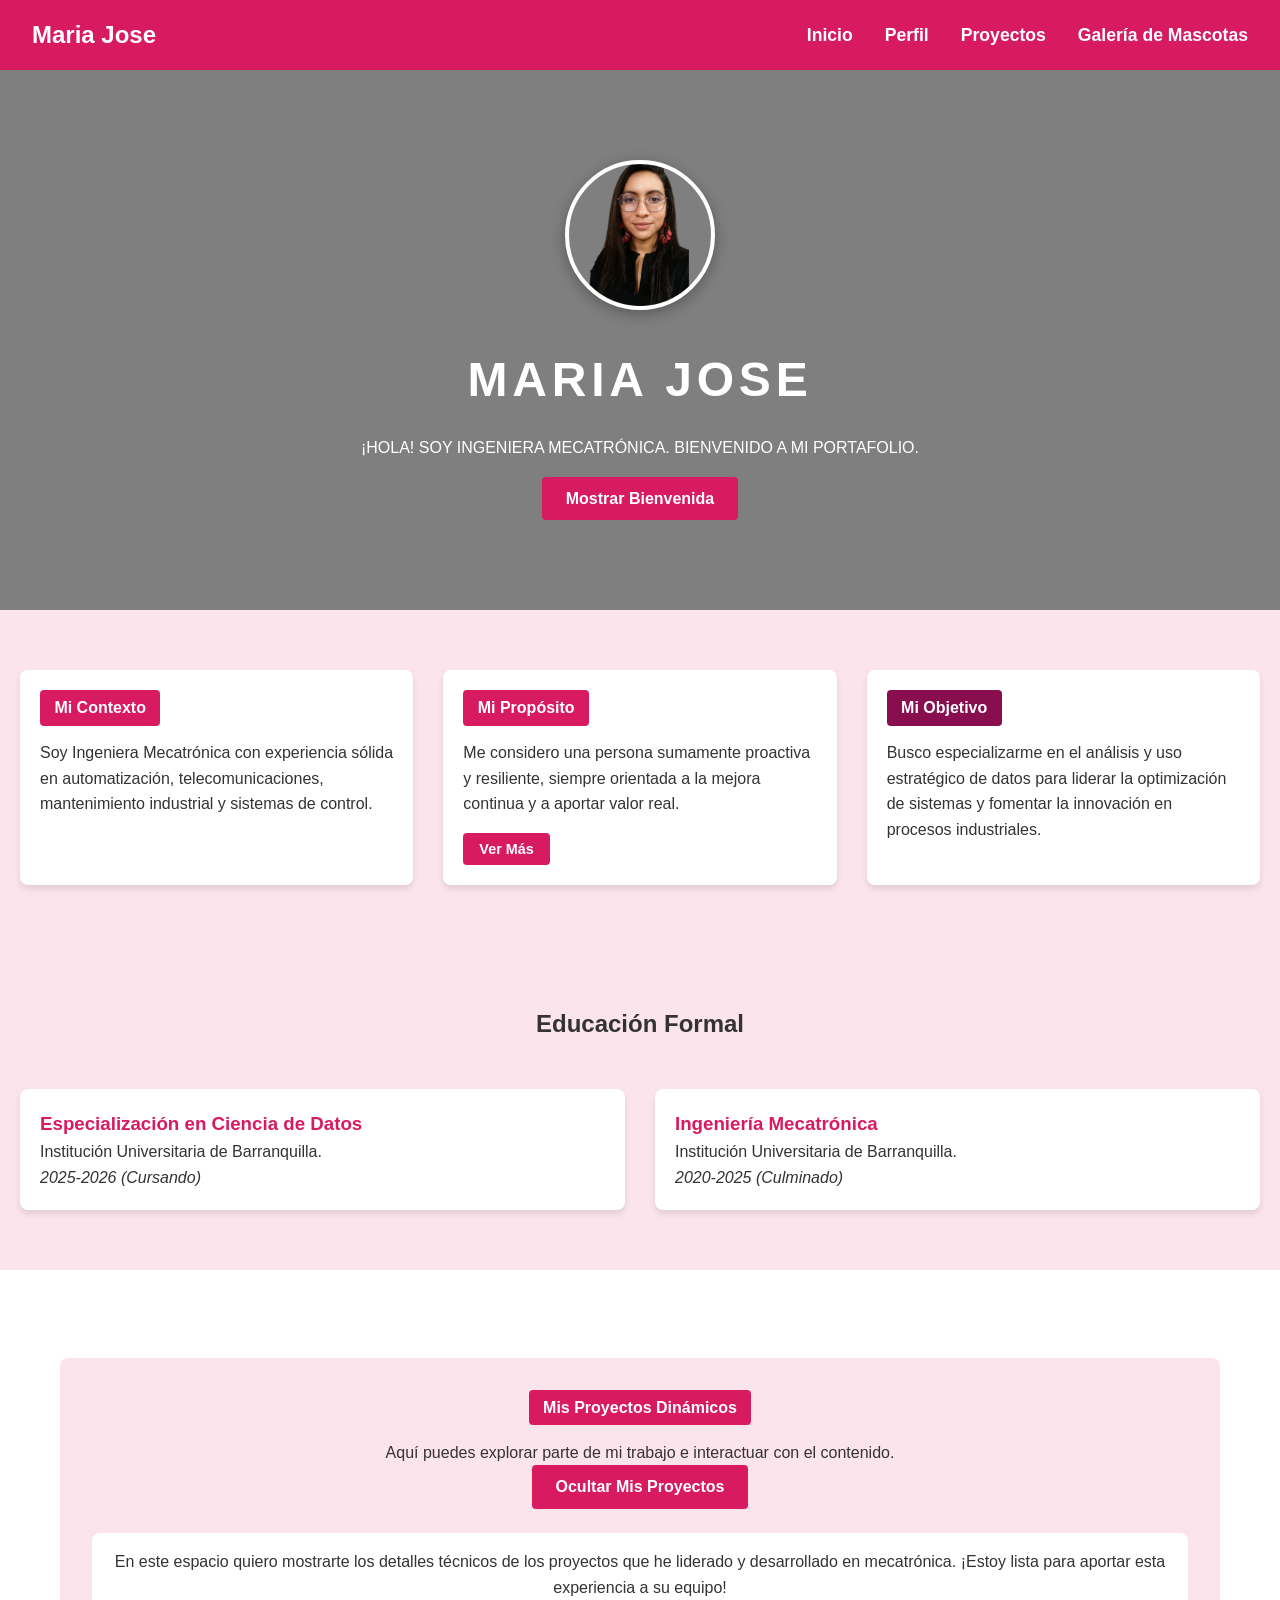
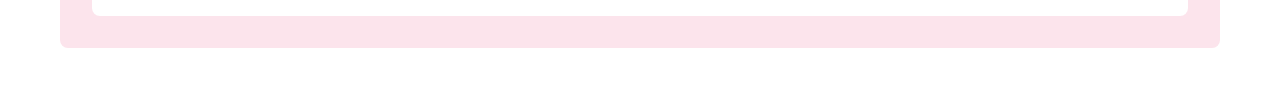
<file: index.html>
<!DOCTYPE html>
<html lang="es">

<head>
    <meta charset="UTF-8">
    <meta name="viewport" content="width=device-width, initial-scale=1.0">
    <title>Portafolio - Maria Jose</title>
    <!-- Connect CSS file here -->
    <link rel="stylesheet" href="src/css/styles.css">
</head>

<body>

    <!-- Navigation -->
    <nav class="navbar">
        <div class="nav-brand">Maria Jose</div>
        <button class="hamburger" id="hamburger">☰</button>
        <ul id="nav-links">
            <li><a href="#inicio">Inicio</a></li>
            <li><a href="#perfil">Perfil</a></li>
            <li><a href="#proyectos">Proyectos</a></li>
            <li><a href="src/pages/mascotas.html">Galería de Mascotas</a></li>
        </ul>
    </nav>

    <!-- Hero Section (Header) -->
    <header id="inicio" class="hero">
        <div class="hero-content">
            <img src="src/public/img/FotoM.webp" alt="Foto de Maria Jose" class="profile-img">
            <h1>MARIA JOSE</h1>
            <p>¡HOLA! SOY INGENIERA MECATRÓNICA. BIENVENIDO A MI PORTAFOLIO.</p>
            <button id="btn-bienvenida" class="btn">Mostrar Bienvenida</button>
        </div>
    </header>

    <!-- Information Section in Columns (Projects) -->
    <section id="perfil" class="info-blocks">
        <div class="block">
            <span class="badge">Mi Contexto</span>
            <p>Soy Ingeniera Mecatrónica con experiencia sólida en automatización, telecomunicaciones, mantenimiento
                industrial y sistemas de control.</p>
        </div>
        <div class="block">
            <span class="badge">Mi Propósito</span>
            <p id="texto-cambiante">Me considero una persona sumamente proactiva y resiliente, siempre orientada a la
                mejora continua y a aportar valor real.</p>
            <button id="btn-cambiar-texto" class="btn btn-small">Ver Más</button>
        </div>
        <div class="block">
            <span class="badge highlight">Mi Objetivo</span>
            <p>Busco especializarme en el análisis y uso estratégico de datos para liderar la optimización de sistemas y
                fomentar la innovación en procesos industriales.</p>
        </div>
    </section>

    <!-- Formal Education Section -->
    <section id="educacion" class="info-blocks educacion-blocks">
        <div style="grid-column: 1 / -1; text-align: center; margin-bottom: 1rem;">
            <h2>Educación Formal</h2>
        </div>
        <div class="block">
            <h3 style="color: var(--primary-color);">Especialización en Ciencia de Datos</h3>
            <p>Institución Universitaria de Barranquilla.</p>
            <p><em>2025-2026 (Cursando)</em></p>
        </div>
        <div class="block">
            <h3 style="color: var(--primary-color);">Ingeniería Mecatrónica</h3>
            <p>Institución Universitaria de Barranquilla.</p>
            <p><em>2020-2025 (Culminado)</em></p>
        </div>
    </section>

    <!-- Gallery Section removed from here -->
    <main class="container">

        <section id="proyectos" class="resultado">
            <span class="badge">Mis Proyectos Dinámicos</span>
            <p>Aquí puedes explorar parte de mi trabajo e interactuar con el contenido.</p>
            <button id="btn-toggle" class="btn">Ocultar Mis Proyectos</button>
            <div id="contenido-dinamico" class="dynamic-content">
                <p>En este espacio quiero mostrarte los detalles técnicos de los proyectos que he liderado y
                    desarrollado en mecatrónica. ¡Estoy lista para aportar esta experiencia a su equipo!</p>
            </div>
        </section>
    </main>

    <script src="src/script.js"></script>
</body>

</html>
</file>
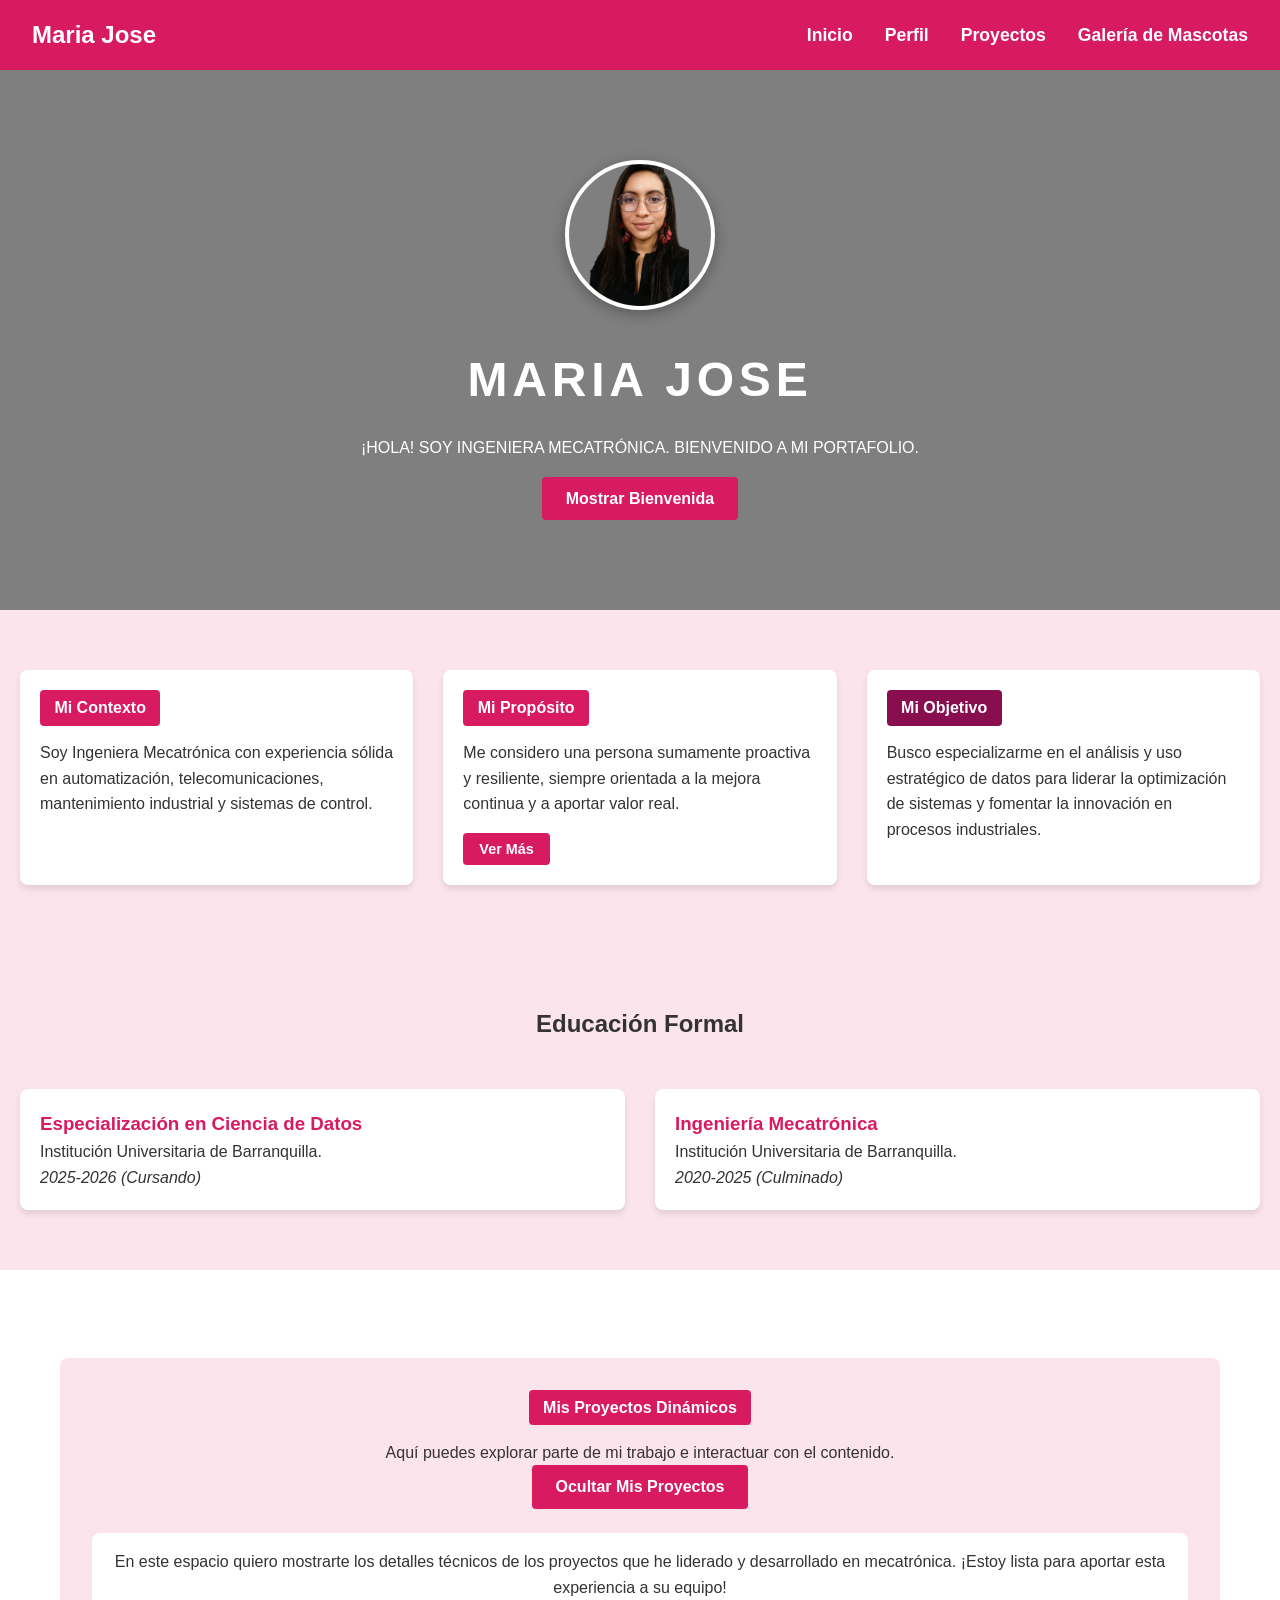
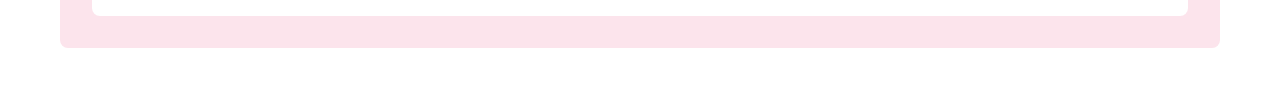
<file: portafolio/index.html>
<!DOCTYPE html>
<html lang="es">

<head>
    <meta charset="UTF-8">
    <meta name="viewport" content="width=device-width, initial-scale=1.0">
    <title>Portafolio - Maria Jose</title>
    <!-- Connect CSS file here -->
    <link rel="stylesheet" href="styles.css">
</head>

<body>

    <!-- Navigation -->
    <nav class="navbar">
        <div class="nav-brand">Maria Jose</div>
        <button class="hamburger" id="hamburger">☰</button>
        <ul id="nav-links">
            <li><a href="index.html#inicio">Inicio</a></li>
            <li><a href="index.html#perfil">Perfil</a></li>
            <li><a href="index.html#proyectos">Proyectos</a></li>
            <li><a href="mascotas.html">Galería de Mascotas</a></li>
        </ul>
    </nav>

    <!-- Hero Section (Header) -->
    <header id="inicio" class="hero">
        <div class="hero-content">
            <img src="../public/img/FotoM.webp" alt="Foto de Maria Jose" class="profile-img">
            <h1>MARIA JOSE</h1>
            <p>¡HOLA! SOY INGENIERA MECATRÓNICA. BIENVENIDO A MI PORTAFOLIO.</p>
            <button id="btn-bienvenida" class="btn">Mostrar Bienvenida</button>
        </div>
    </header>

    <!-- Information Section in Columns (Projects) -->
    <section id="perfil" class="info-blocks">
        <div class="block">
            <span class="badge">Mi Contexto</span>
            <p>Soy Ingeniera Mecatrónica con experiencia sólida en automatización, telecomunicaciones, mantenimiento
                industrial y sistemas de control.</p>
        </div>
        <div class="block">
            <span class="badge">Mi Propósito</span>
            <p id="texto-cambiante">Me considero una persona sumamente proactiva y resiliente, siempre orientada a la
                mejora continua y a aportar valor real.</p>
            <button id="btn-cambiar-texto" class="btn btn-small">Ver Más</button>
        </div>
        <div class="block">
            <span class="badge highlight">Mi Objetivo</span>
            <p>Busco especializarme en el análisis y uso estratégico de datos para liderar la optimización de sistemas y
                fomentar la innovación en procesos industriales.</p>
        </div>
    </section>

    <!-- Formal Education Section -->
    <section id="educacion" class="info-blocks educacion-blocks">
        <div style="grid-column: 1 / -1; text-align: center; margin-bottom: 1rem;">
            <h2>Educación Formal</h2>
        </div>
        <div class="block">
            <h3 style="color: var(--primary-color);">Especialización en Ciencia de Datos</h3>
            <p>Institución Universitaria de Barranquilla.</p>
            <p><em>2025-2026 (Cursando)</em></p>
        </div>
        <div class="block">
            <h3 style="color: var(--primary-color);">Ingeniería Mecatrónica</h3>
            <p>Institución Universitaria de Barranquilla.</p>
            <p><em>2020-2025 (Culminado)</em></p>
        </div>
    </section>

    <!-- Gallery Section removed from here -->
    <main class="container">

        <section id="proyectos" class="resultado">
            <span class="badge">Mis Proyectos Dinámicos</span>
            <p>Aquí puedes explorar parte de mi trabajo e interactuar con el contenido.</p>
            <button id="btn-toggle" class="btn">Ocultar Mis Proyectos</button>
            <div id="contenido-dinamico" class="dynamic-content">
                <p>En este espacio quiero mostrarte los detalles técnicos de los proyectos que he liderado y
                    desarrollado en mecatrónica. ¡Estoy lista para aportar esta experiencia a su equipo!</p>
            </div>
        </section>
    </main>

    <script src="script.js"></script>
</body>

</html>
</file>
<file: src/css/styles.css>
/* Global variables */
:root {
    --primary-color: #d81b60;
    --secondary-color: #880e4f;
    --bg-color: #ffffff;
    --section-bg: #fce4ec;
    --text-color: #333;
    --text-light: #fff;
    --font-main: 'Helvetica Neue', Arial, sans-serif;
    --base-font-size: 100%; /* 16px default */
}

/* Basic reset */
* {
    margin: 0;
    padding: 0;
    box-sizing: border-box;
}

html {
    scroll-behavior: smooth;
}

body {
    font-family: var(--font-main);
    background-color: var(--bg-color);
    color: var(--text-color);
    font-size: var(--base-font-size);
    line-height: 1.6;
}

/* Navigation - Using Flexbox */
.navbar {
    background-color: var(--primary-color);
    padding: 1rem 2rem;
    display: flex;
    justify-content: space-between;
    align-items: center;
    position: relative;
}

.nav-brand {
    color: var(--text-light);
    font-size: 1.5rem;
    font-weight: bold;
}

.hamburger {
    display: none;
    font-size: 2rem;
    background: none;
    border: none;
    color: var(--text-light);
    cursor: pointer;
}

.navbar ul {
    list-style: none;
    display: flex;
    justify-content: center;
    gap: 2rem;
}

.navbar a {
    color: var(--text-light);
    text-decoration: none;
    font-weight: bold;
    font-size: 1.1rem;
}

/* Header with image */
.hero {
    background: linear-gradient(rgba(0,0,0,0.5), rgba(0,0,0,0.5)), 
                url('https://images.unsplash.com/photo-1518770660439-4636190af475?auto=format&fit=crop&w=1200&q=80') center/cover;
    height: 60vh;
    display: flex;
    align-items: center;
    justify-content: center;
    color: var(--text-light);
    text-align: center;
}

.hero-content {
    display: flex;
    flex-direction: column;
    align-items: center;
    gap: 1rem;
}

.profile-img {
    width: 150px;
    height: 150px;
    border-radius: 50%;
    object-fit: cover;
    border: 4px solid var(--text-light);
    box-shadow: 0 4px 15px rgba(0,0,0,0.3);
    margin-bottom: 1rem;
    transition: transform 0.3s ease;
}

.profile-img:hover {
    transform: scale(1.05);
}

.hero h1 {
    font-size: 3rem;
    letter-spacing: 0.3rem;
}

/* Grouped buttons */
.btn, .badge {
    color: var(--text-light);
    border-radius: 0.25rem;
    font-weight: bold;
}

.btn {
    background-color: var(--primary-color);
    padding: 0.8rem 1.5rem;
    border: none;
    cursor: pointer;
    font-size: 1rem;
    transition: background-color 0.3s ease, transform 0.1s ease;
}

.btn:hover {
    background-color: var(--secondary-color);
}

.btn:active {
    transform: scale(0.95);
}

.btn-small {
    padding: 0.5rem 1rem;
    font-size: 0.9rem;
    margin-top: 1rem;
}

/* Information blocks (Projects) - Using Grid Layout */
.info-blocks {
    display: grid;
    grid-template-columns: repeat(3, 1fr); /* Desktop: 3 columns */
    background-color: var(--section-bg);
    padding: 3.75rem 1.25rem;
    gap: 1.875rem;
}

#perfil {
    grid-template-areas: "b1 b2 b3"; /* Optional grid-area experiment */
}

.educacion-blocks {
    grid-template-columns: repeat(2, 1fr); /* Desktop: 2 columns for education */
}

#perfil .block:nth-child(1) { grid-area: b1; }
#perfil .block:nth-child(2) { grid-area: b2; }
#perfil .block:nth-child(3) { grid-area: b3; }

.block {
    padding: 1.25rem;
    background-color: var(--bg-color);
    border-radius: 0.5rem;
    box-shadow: 0 4px 6px rgba(0,0,0,0.1);
    transition: transform 0.3s ease, box-shadow 0.3s ease;
}

.block:hover {
    transform: translateY(-8px);
    box-shadow: 0 12px 24px rgba(0,0,0,0.15);
}

.badge {
    background-color: var(--primary-color);
    padding: 0.3rem 0.9rem;
    display: inline-block;
    margin-bottom: 0.9rem;
}

.badge.highlight {
    background-color: var(--secondary-color);
}

/* Container and Gallery */
.container {
    max-width: 1200px;
    margin: auto;
    padding: 2.5rem 1.25rem;
}

.identidad h2 {
    text-align: center;
    margin-bottom: 2rem;
    font-size: 2rem;
}

.gallery {
    display: grid;
    grid-template-columns: repeat(4, 1fr); /* Desktop: 4 columns for gallery */
    gap: 1.25rem;
    margin-top: 2.5rem;
}

/* Responsive Images */
.card img {
    max-width: 100%;
    height: auto;
    border-radius: 0.625rem;
    box-shadow: 0 10px 20px rgba(0,0,0,0.15);
    transition: transform 0.3s ease;
    display: block; /* Removes extra bottom space */
}

/* Card effects */
.card-1 { transform: rotate(-3deg); }
.card-2 { transform: translateY(-10px); }
.card-3 { transform: rotate(3deg); }

.card img:hover {
    transform: scale(1.05) rotate(0deg);
}

/* Pet Gallery - Flexbox Layout */
.pet-gallery-flex .flex-container {
    display: flex;
    flex-wrap: wrap;
    justify-content: space-around;
    align-items: center;
    gap: 1.25rem;
    margin-bottom: 2.5rem;
}
.pet-gallery-flex img {
    max-width: 30%;
    height: auto;
    border-radius: 0.5rem;
    transition: transform 0.3s ease, box-shadow 0.3s ease;
}

/* Pet Gallery - Grid Layout */
.pet-gallery-grid .grid-container {
    display: grid;
    grid-template-columns: repeat(3, 1fr);
    gap: 1.25rem;
}
.pet-gallery-grid img {
    width: 100%;
    height: auto;
    border-radius: 0.5rem;
    transition: transform 0.3s ease, box-shadow 0.3s ease;
}

/* Hover effects for pet gallery */
.pet-gallery-flex img:hover, .pet-gallery-grid img:hover {
    transform: scale(1.05);
    box-shadow: 0 10px 20px rgba(0,0,0,0.2);
}

/* Result (Dynamic Projects) */
.resultado {
    margin-top: 3rem;
    padding: 2rem;
    background-color: var(--section-bg);
    border-radius: 0.5rem;
    text-align: center;
}

.dynamic-content {
    margin-top: 1.5rem;
    padding: 1rem;
    background-color: var(--bg-color);
    border-radius: 0.5rem;
    transition: opacity 0.3s ease;
}

/* ====== MEDIA QUERIES ====== */

/* Tablets (medium screens) */
@media (max-width: 1024px) {
    .info-blocks {
        grid-template-columns: repeat(2, 1fr); /* 2 columns */
    }
    #perfil.info-blocks {
        grid-template-areas: "b1 b2" "b3 b3";
    }
    .gallery {
        grid-template-columns: repeat(3, 1fr); /* 3 columns */
    }
    .hero h1 { 
        font-size: 2.5rem; 
    }
}

/* Mobile (small screens) */
@media (max-width: 768px) {
    .hamburger {
        display: block;
    }
    .navbar ul {
        display: none; /* Hidden by default */
        flex-direction: column;
        align-items: center;
        width: 100%;
        position: absolute;
        top: 100%;
        left: 0;
        background-color: var(--primary-color);
        padding: 1rem 0;
        gap: 1rem;
        z-index: 10;
    }
    .navbar ul.show {
        display: flex;
    }
    .info-blocks {
        grid-template-columns: 1fr; /* 1 column */
    }
    #perfil.info-blocks {
        grid-template-areas: "b1" "b2" "b3";
    }
    .gallery {
        grid-template-columns: repeat(2, 1fr); /* 2 columns */
    }
    .pet-gallery-flex img {
        max-width: 100%; /* Adjust for mobile */
    }
    .pet-gallery-grid .grid-container {
        grid-template-columns: 1fr; /* 1 column for grid on mobile */
    }
    .hero h1 { 
        font-size: 2rem; 
    }
    .card { 
        transform: none !important; /* Remove rotation for cleaner design */
    }
}
</file>
<file: portafolio/styles.css>
/* Global variables */
:root {
    --primary-color: #d81b60;
    --secondary-color: #880e4f;
    --bg-color: #ffffff;
    --section-bg: #fce4ec;
    --text-color: #333;
    --text-light: #fff;
    --font-main: 'Helvetica Neue', Arial, sans-serif;
    --base-font-size: 100%; /* 16px default */
}

/* Basic reset */
* {
    margin: 0;
    padding: 0;
    box-sizing: border-box;
}

html {
    scroll-behavior: smooth;
}

body {
    font-family: var(--font-main);
    background-color: var(--bg-color);
    color: var(--text-color);
    font-size: var(--base-font-size);
    line-height: 1.6;
}

/* Navigation - Using Flexbox */
.navbar {
    background-color: var(--primary-color);
    padding: 1rem 2rem;
    display: flex;
    justify-content: space-between;
    align-items: center;
    position: relative;
}

.nav-brand {
    color: var(--text-light);
    font-size: 1.5rem;
    font-weight: bold;
}

.hamburger {
    display: none;
    font-size: 2rem;
    background: none;
    border: none;
    color: var(--text-light);
    cursor: pointer;
}

.navbar ul {
    list-style: none;
    display: flex;
    justify-content: center;
    gap: 2rem;
}

.navbar a {
    color: var(--text-light);
    text-decoration: none;
    font-weight: bold;
    font-size: 1.1rem;
}

/* Header with image */
.hero {
    background: linear-gradient(rgba(0,0,0,0.5), rgba(0,0,0,0.5)), 
                url('https://images.unsplash.com/photo-1518770660439-4636190af475?auto=format&fit=crop&w=1200&q=80') center/cover;
    height: 60vh;
    display: flex;
    align-items: center;
    justify-content: center;
    color: var(--text-light);
    text-align: center;
}

.hero-content {
    display: flex;
    flex-direction: column;
    align-items: center;
    gap: 1rem;
}

.profile-img {
    width: 150px;
    height: 150px;
    border-radius: 50%;
    object-fit: cover;
    border: 4px solid var(--text-light);
    box-shadow: 0 4px 15px rgba(0,0,0,0.3);
    margin-bottom: 1rem;
    transition: transform 0.3s ease;
}

.profile-img:hover {
    transform: scale(1.05);
}

.hero h1 {
    font-size: 3rem;
    letter-spacing: 0.3rem;
}

/* Grouped buttons */
.btn, .badge {
    color: var(--text-light);
    border-radius: 0.25rem;
    font-weight: bold;
}

.btn {
    background-color: var(--primary-color);
    padding: 0.8rem 1.5rem;
    border: none;
    cursor: pointer;
    font-size: 1rem;
    transition: background-color 0.3s ease, transform 0.1s ease;
}

.btn:hover {
    background-color: var(--secondary-color);
}

.btn:active {
    transform: scale(0.95);
}

.btn-small {
    padding: 0.5rem 1rem;
    font-size: 0.9rem;
    margin-top: 1rem;
}

/* Information blocks (Projects) - Using Grid Layout */
.info-blocks {
    display: grid;
    grid-template-columns: repeat(3, 1fr); /* Desktop: 3 columns */
    background-color: var(--section-bg);
    padding: 3.75rem 1.25rem;
    gap: 1.875rem;
}

#perfil {
    grid-template-areas: "b1 b2 b3"; /* Optional grid-area experiment */
}

.educacion-blocks {
    grid-template-columns: repeat(2, 1fr); /* Desktop: 2 columns for education */
}

#perfil .block:nth-child(1) { grid-area: b1; }
#perfil .block:nth-child(2) { grid-area: b2; }
#perfil .block:nth-child(3) { grid-area: b3; }

.block {
    padding: 1.25rem;
    background-color: var(--bg-color);
    border-radius: 0.5rem;
    box-shadow: 0 4px 6px rgba(0,0,0,0.1);
    transition: transform 0.3s ease, box-shadow 0.3s ease;
}

.block:hover {
    transform: translateY(-8px);
    box-shadow: 0 12px 24px rgba(0,0,0,0.15);
}

.badge {
    background-color: var(--primary-color);
    padding: 0.3rem 0.9rem;
    display: inline-block;
    margin-bottom: 0.9rem;
}

.badge.highlight {
    background-color: var(--secondary-color);
}

/* Container and Gallery */
.container {
    max-width: 1200px;
    margin: auto;
    padding: 2.5rem 1.25rem;
}

.identidad h2 {
    text-align: center;
    margin-bottom: 2rem;
    font-size: 2rem;
}

.gallery {
    display: grid;
    grid-template-columns: repeat(4, 1fr); /* Desktop: 4 columns for gallery */
    gap: 1.25rem;
    margin-top: 2.5rem;
}

/* Responsive Images */
.card img {
    max-width: 100%;
    height: auto;
    border-radius: 0.625rem;
    box-shadow: 0 10px 20px rgba(0,0,0,0.15);
    transition: transform 0.3s ease;
    display: block; /* Removes extra bottom space */
}

/* Card effects */
.card-1 { transform: rotate(-3deg); }
.card-2 { transform: translateY(-10px); }
.card-3 { transform: rotate(3deg); }

.card img:hover {
    transform: scale(1.05) rotate(0deg);
}

/* Pet Gallery - Flexbox Layout */
.pet-gallery-flex .flex-container {
    display: flex;
    flex-wrap: wrap;
    justify-content: space-around;
    align-items: center;
    gap: 1.25rem;
    margin-bottom: 2.5rem;
}
.pet-gallery-flex img {
    max-width: 30%;
    height: auto;
    border-radius: 0.5rem;
    transition: transform 0.3s ease, box-shadow 0.3s ease;
}

/* Pet Gallery - Grid Layout */
.pet-gallery-grid .grid-container {
    display: grid;
    grid-template-columns: repeat(3, 1fr);
    gap: 1.25rem;
}
.pet-gallery-grid img {
    width: 100%;
    height: auto;
    border-radius: 0.5rem;
    transition: transform 0.3s ease, box-shadow 0.3s ease;
}

/* Hover effects for pet gallery */
.pet-gallery-flex img:hover, .pet-gallery-grid img:hover {
    transform: scale(1.05);
    box-shadow: 0 10px 20px rgba(0,0,0,0.2);
}

/* Result (Dynamic Projects) */
.resultado {
    margin-top: 3rem;
    padding: 2rem;
    background-color: var(--section-bg);
    border-radius: 0.5rem;
    text-align: center;
}

.dynamic-content {
    margin-top: 1.5rem;
    padding: 1rem;
    background-color: var(--bg-color);
    border-radius: 0.5rem;
    transition: opacity 0.3s ease;
}

/* ====== MEDIA QUERIES ====== */

/* Tablets (medium screens) */
@media (max-width: 1024px) {
    .info-blocks {
        grid-template-columns: repeat(2, 1fr); /* 2 columns */
    }
    #perfil.info-blocks {
        grid-template-areas: "b1 b2" "b3 b3";
    }
    .gallery {
        grid-template-columns: repeat(3, 1fr); /* 3 columns */
    }
    .hero h1 { 
        font-size: 2.5rem; 
    }
}

/* Mobile (small screens) */
@media (max-width: 768px) {
    .hamburger {
        display: block;
    }
    .navbar ul {
        display: none; /* Hidden by default */
        flex-direction: column;
        align-items: center;
        width: 100%;
        position: absolute;
        top: 100%;
        left: 0;
        background-color: var(--primary-color);
        padding: 1rem 0;
        gap: 1rem;
        z-index: 10;
    }
    .navbar ul.show {
        display: flex;
    }
    .info-blocks {
        grid-template-columns: 1fr; /* 1 column */
    }
    #perfil.info-blocks {
        grid-template-areas: "b1" "b2" "b3";
    }
    .gallery {
        grid-template-columns: repeat(2, 1fr); /* 2 columns */
    }
    .pet-gallery-flex img {
        max-width: 100%; /* Adjust for mobile */
    }
    .pet-gallery-grid .grid-container {
        grid-template-columns: 1fr; /* 1 column for grid on mobile */
    }
    .hero h1 { 
        font-size: 2rem; 
    }
    .card { 
        transform: none !important; /* Remove rotation for cleaner design */
    }
}
</file>
